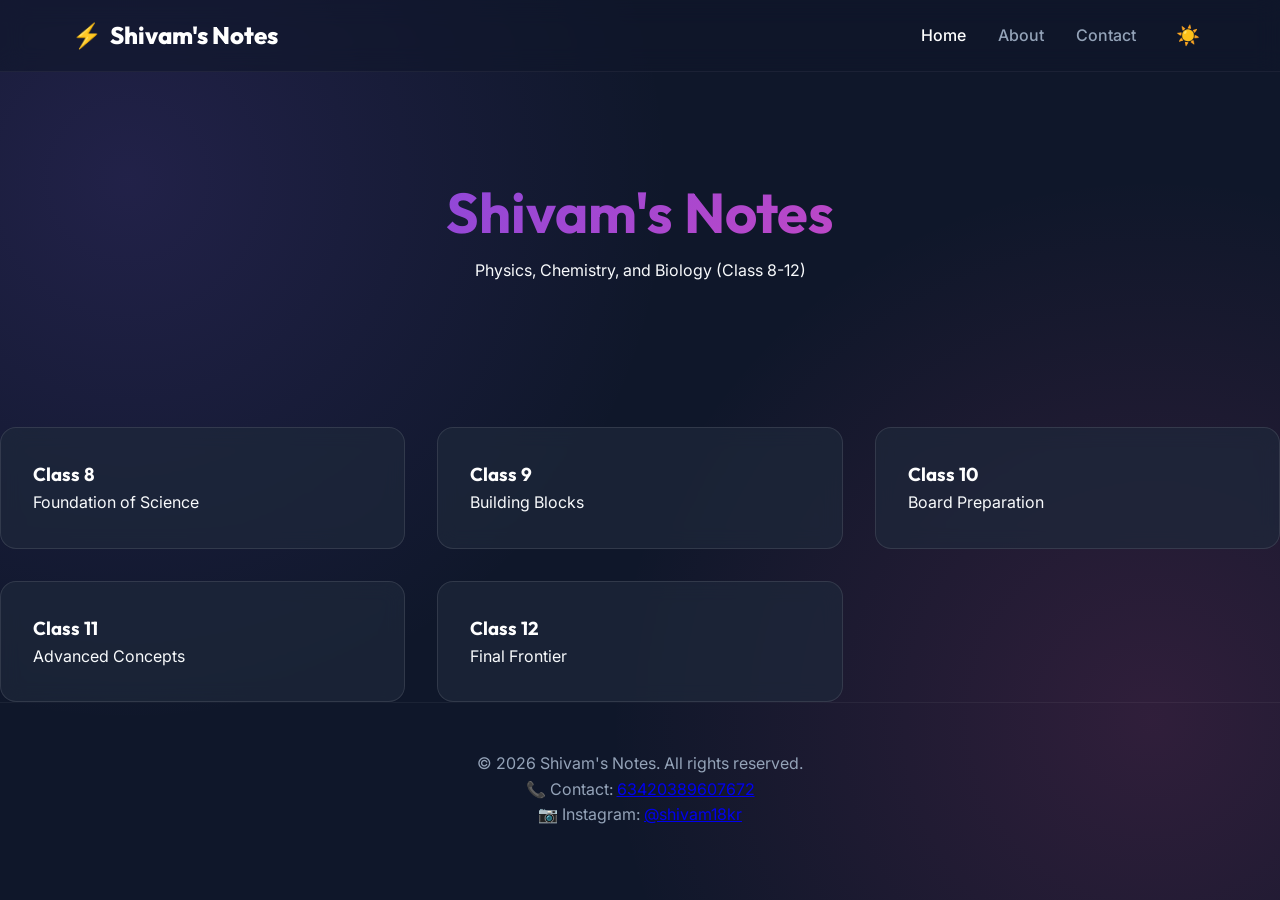
<file: index.html>
<!DOCTYPE html>
<html lang="en">
<head>
    <meta charset="UTF-8">
    <meta name="viewport" content="width=device-width, initial-scale=1.0">
    <title>Shivam's Notes | Class 8-12</title>
    <link rel="stylesheet" href="style.css">
    <link href="https://fonts.googleapis.com/css2?family=Outfit:wght@400;700&family=Inter:wght@400;600&display=swap" rel="stylesheet">
</head>
<body>
    <header>
        <div class="container">
            <nav>
                <a href="#" class="logo">
                    <span>⚡</span> Shivam's Notes
                </a>
                <div class="nav-links">
                    <a href="#" class="active">Home</a>
                    <a href="#about">About</a>
                    <a href="#contact">Contact</a>
                    <button id="theme-toggle" class="btn-icon" aria-label="Toggle Dark Mode">
                        ☀️
                    </button>
                </div>
            </nav>
        </div>
    </header>

    <main id="main-content" class="container fade-in">
        <div class="hero">
            <h1>Loading Knowledge...</h1>
        </div>
    </main>

    <footer>
    <div class="container">
        <p>&copy; 2026 Shivam's Notes. All rights reserved.</p>
        <p>📞 Contact: <a href="tel:63420389607672">63420389607672</a></p>
        <p>📷 Instagram: 
            <a href="https://instagram.com/shivam18kr" target="_blank">
                @shivam18kr
            </a>
        </p>
    </div>
</footer>
    <script src="data.js"></script>
    <script src="script.js"></script>
</body>

</html>
</file>
<file: style.css>
:root {
    --primary-hue: 250;
    --secondary-hue: 320;
    --accent-hue: 190;
    --bg-color: #0f172a;
    --text-color: #f8fafc;
    --text-muted: #94a3b8;
    --primary: hsl(var(--primary-hue), 80%, 60%);
    --secondary: hsl(var(--secondary-hue), 80%, 60%);
    --accent: hsl(var(--accent-hue), 80%, 60%);
    --card-bg: rgba(30, 41, 59, 0.7);
    --card-border: rgba(255, 255, 255, 0.1);
    --glass-bg: rgba(15, 23, 42, 0.6);
    --glass-border: rgba(255, 255, 255, 0.05);
    --gradient-main: linear-gradient(135deg, var(--primary), var(--secondary));
    --font-heading: 'Outfit', sans-serif;
    --font-body: 'Inter', sans-serif;
    --transition-speed: 0.3s;
    --radius-lg: 1rem;
    --shadow-lg: 0 10px 30px -10px rgba(0, 0, 0, 0.5);
    --shadow-glow: 0 0 20px rgba(139, 92, 246, 0.3);
}

body.light-mode {
    --bg-color: #f8fafc;
    --text-color: #1e293b;
    --text-muted: #64748b;
    --card-bg: rgba(255, 255, 255, 0.8);
    --card-border: rgba(0, 0, 0, 0.1);
    --glass-bg: rgba(255, 255, 255, 0.7);
    --glass-border: rgba(0, 0, 0, 0.05);
    --shadow-lg: 0 10px 30px -10px rgba(0, 0, 0, 0.1);
    --shadow-glow: 0 0 20px rgba(139, 92, 246, 0.15);
}

* { margin: 0; padding: 0; box-sizing: border-box; }

body {
    font-family: var(--font-body);
    background-color: var(--bg-color);
    color: var(--text-color);
    line-height: 1.6;
    min-height: 100vh;
    background-image: radial-gradient(circle at 10% 20%, rgba(139, 92, 246, 0.15) 0%, transparent 40%), radial-gradient(circle at 90% 80%, rgba(236, 72, 153, 0.15) 0%, transparent 40%);
    background-attachment: fixed;
}

h1, h2, h3 { font-family: var(--font-heading); font-weight: 700; color: #fff; }
body.light-mode h1, body.light-mode h2, body.light-mode h3 { color: #0f172a; background: none; -webkit-text-fill-color: initial; text-shadow: none; }

h1 { font-size: 3.5rem; background: var(--gradient-main); -webkit-background-clip: text; background-clip: text; -webkit-text-fill-color: transparent; }

.container { max-width: 1200px; margin: 0 auto; padding: 0 2rem; }

header { background: var(--glass-bg); backdrop-filter: blur(12px); border-bottom: 1px solid var(--glass-border); position: sticky; top: 0; z-index: 1000; padding: 1rem 0; }
nav { display: flex; justify-content: space-between; align-items: center; }

.logo { font-family: var(--font-heading); font-size: 1.5rem; font-weight: 800; color: white; display: flex; align-items: center; gap: 0.5rem; text-decoration: none; }
body.light-mode .logo { color: var(--primary); }

.nav-links { display: flex; gap: 2rem; align-items: center; }
.nav-links a { color: var(--text-muted); font-weight: 500; text-decoration: none; }
.nav-links a:hover, .nav-links a.active { color: white; }
body.light-mode .nav-links a:hover, body.light-mode .nav-links a.active { color: var(--primary); }

.btn-icon { background: transparent; border: none; font-size: 1.2rem; cursor: pointer; padding: 0.5rem; border-radius: 50%; transition: 0.3s; }
.btn-icon:hover { background: rgba(255, 255, 255, 0.1); }

.hero { text-align: center; padding: 6rem 0; }
.grid { display: grid; grid-template-columns: repeat(auto-fit, minmax(300px, 1fr)); gap: 2rem; margin-top: 3rem; }

.card { background: var(--card-bg); border: 1px solid var(--card-border); border-radius: var(--radius-lg); padding: 2rem; transition: 0.3s; backdrop-filter: blur(10px); text-decoration: none; color: inherit; display: block; }
.card:hover { transform: translateY(-10px); border-color: var(--primary); box-shadow: var(--shadow-glow); }

.btn-primary { background: var(--gradient-main); color: white; padding: 0.8rem 2rem; border-radius: 2rem; text-decoration: none; font-weight: 600; display: inline-block; }
.btn-outline { border: 2px solid var(--primary); color: var(--primary); padding: 0.6rem 1.5rem; border-radius: 2rem; text-decoration: none; display: inline-block; }

@keyframes fadeIn { from { opacity: 0; transform: translateY(20px); } to { opacity: 1; transform: translateY(0); } }
.fade-in { animation: fadeIn 0.6s ease forwards; }

footer { padding: 3rem 0; text-align: center; color: var(--text-muted); border-top: 1px solid var(--glass-border); }
</file>
